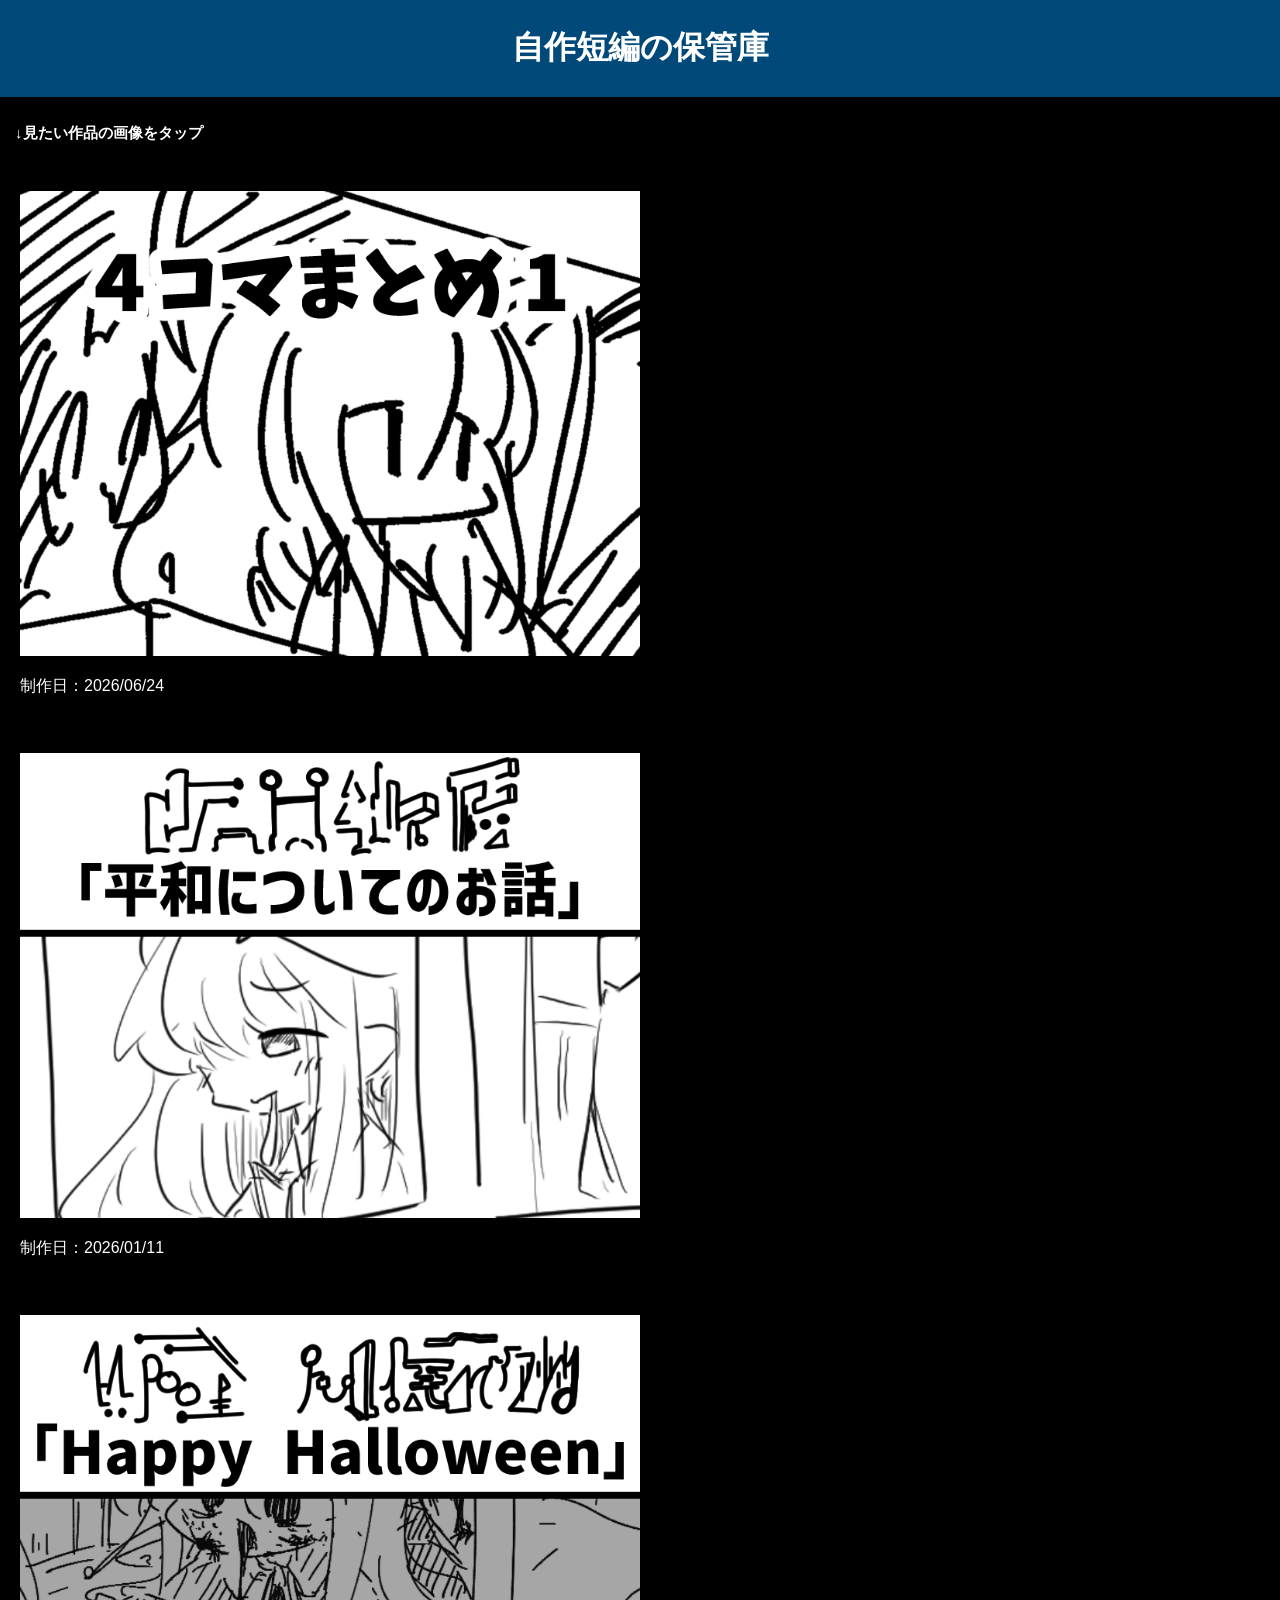
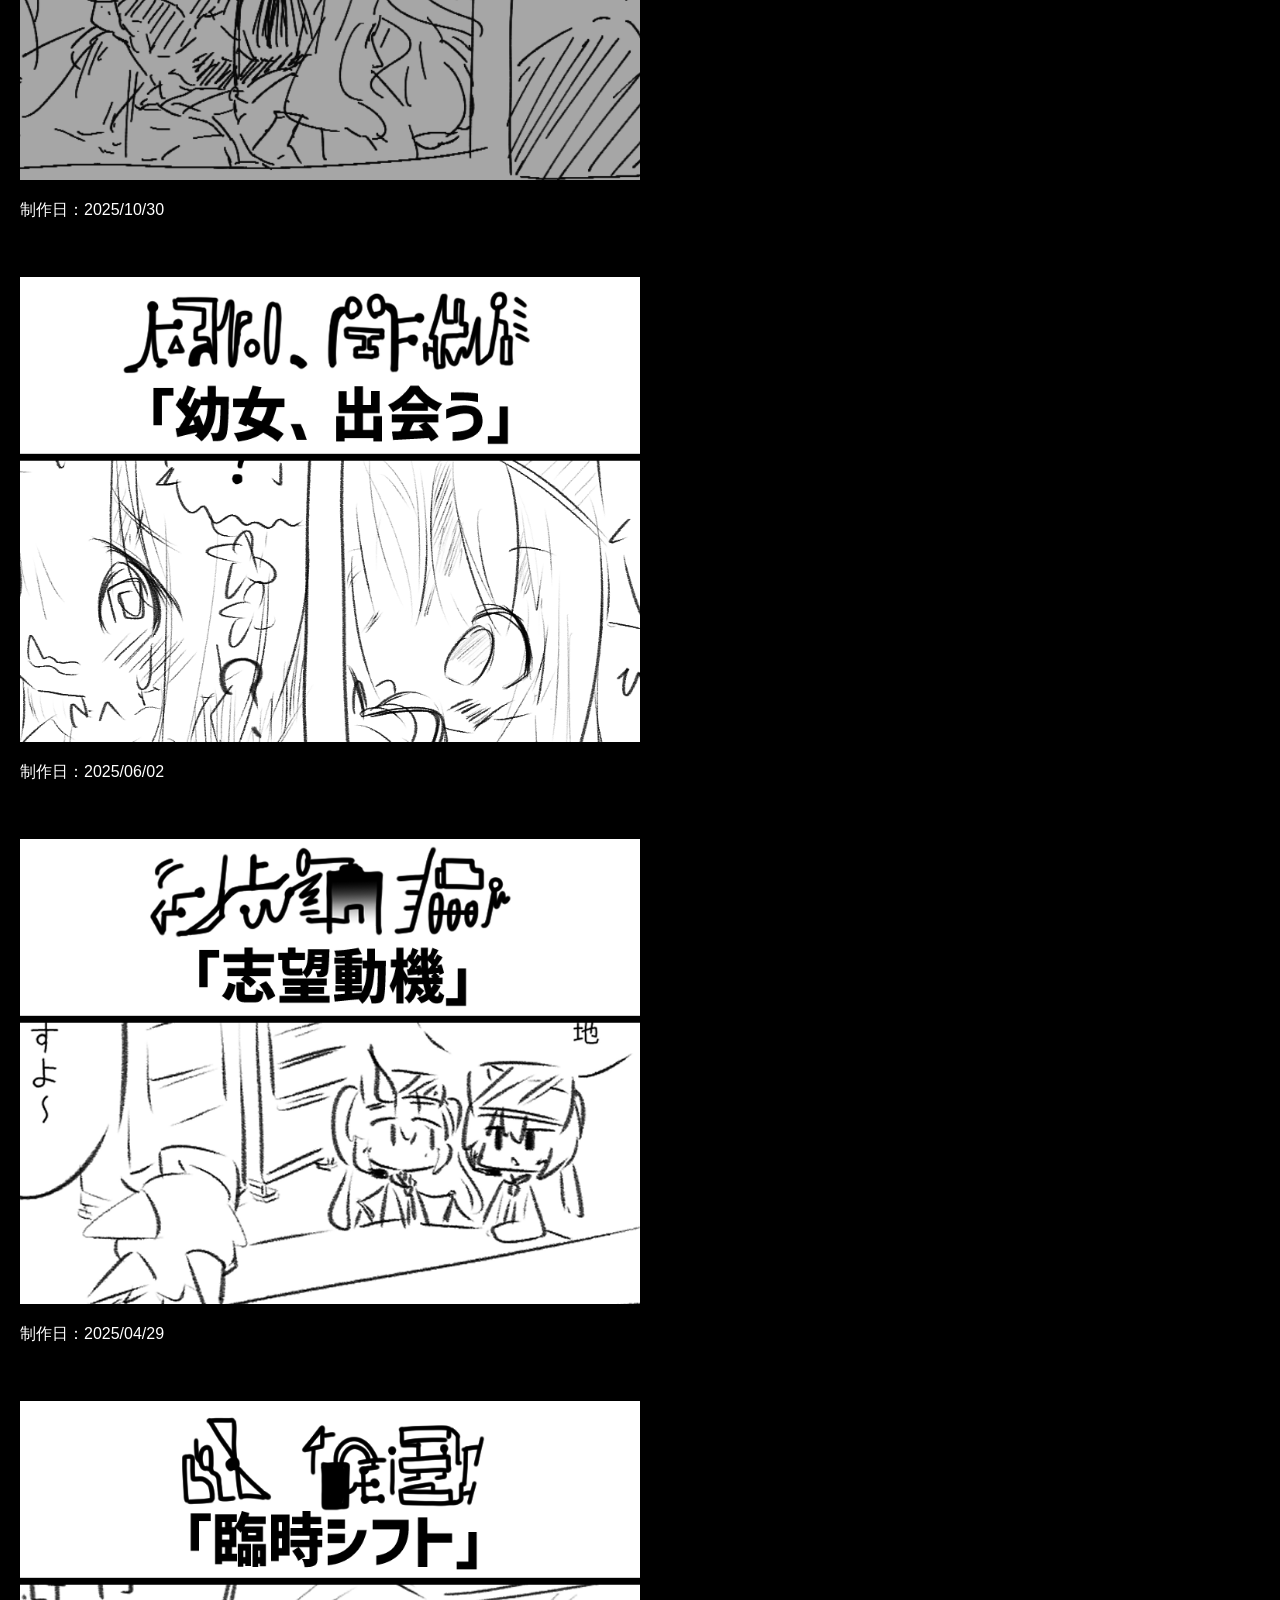
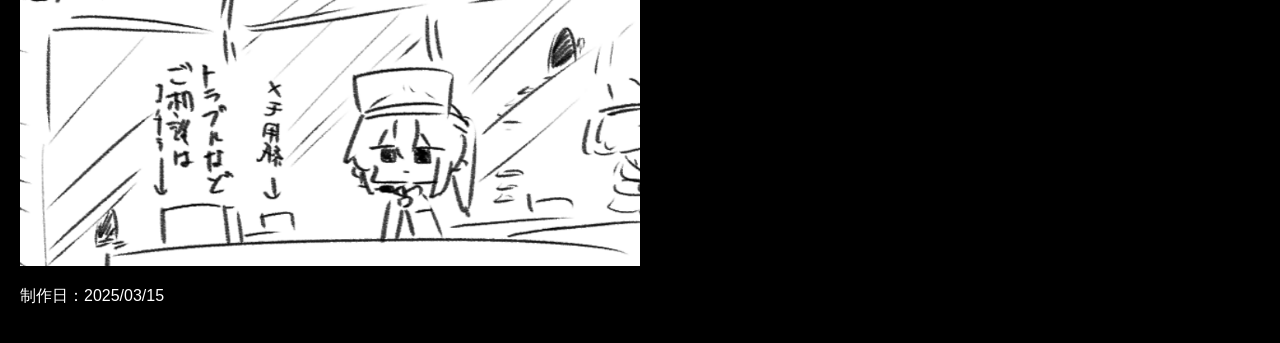
<file: index.html>
<!DOCTYPE html>
<html lang="ja">
<head>
<meta charset="UTF-8">
<meta name="viewport" content="width=device-width, initial-scale=1.0">
<title>HOME</title>
<link rel="stylesheet" href="css/style.css">
</head>
<body>

<div id="header">
    <h1>自作短編の保管庫</h1>
</div>

<h2>↓見たい作品の画像をタップ</h2>

<div class="gallery">

    <div class="item">
        <a a href="frkm1.html"><img src="img/smfrkm1.png"></a>
        <p>制作日：2026/06/24</p>
    </div>

    <div class="item">
        <a a href="heiwa.html"><img src="img/smheiwa.png"></a>
        <p>制作日：2026/01/11</p>
    </div>

    <div class="item">
        <a a href="halow.html"><img src="img/smhalow.png"></a>
        <p>制作日：2025/10/30</p>
    </div>

    <div class="item">
        <a a href="youjo.html"><img src="img/smyoujo.png"></a>
        <p>制作日：2025/06/02</p>
    </div>

    <div class="item">
        <a a href="douki.html"><img src="img/smdouki.png"></a>
        <p>制作日：2025/04/29</p>
    </div>

    <div class="item">
        <a a href="shift.html"><img src="img/smshift.png"></a>
        <p>制作日：2025/03/15</p>
    </div>

</div>

</body>
</html>
</file>
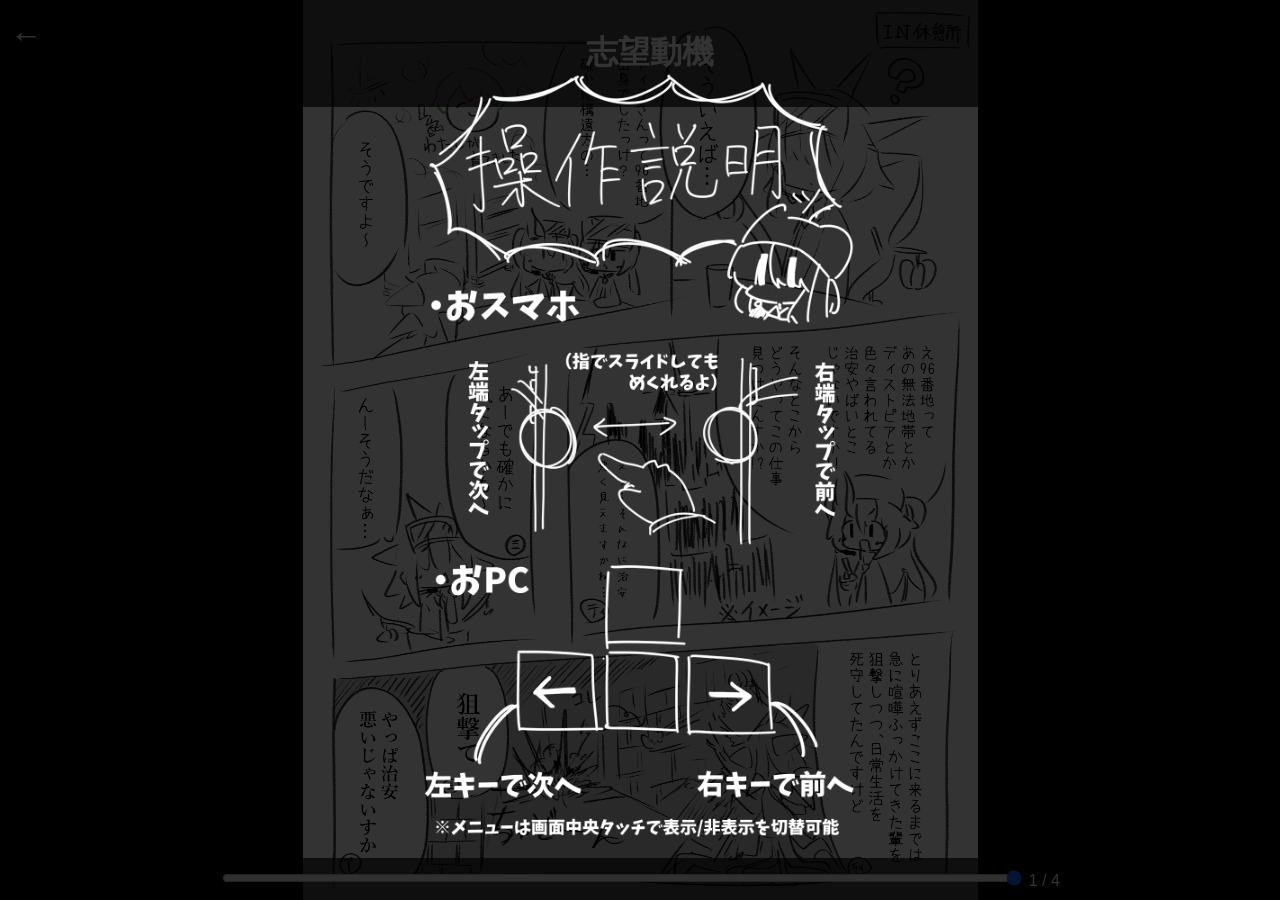
<file: douki.html>
<!DOCTYPE html>
<html lang="ja">
<head>
<meta charset="UTF-8">
<meta name="viewport" content="width=device-width, initial-scale=1.0">
<title>作品タイトル1</title>
<link rel="stylesheet" href="css/style_viewer.css">
</head>
<body>

<!-- ヘッダー -->
<div id="header">
    <h1><a href="index.html" class="back" style="margin: 0; padding-top: 7px;">←</a></h1>
    <h1>志望動機</h1>
</div>

<!-- 漫画表示 -->
<div id="viewer" data-folder="img/douki" data-count="4">
    <div id="pages"></div>
</div>

<!-- ページバー -->
<div id="footer">
    <input type="range" id="slider" min="1" max="5" value="1">
    <span id="pageNum">1 / 5</span>
</div>

<div id="overlay">
    <img src="img/navi.png" id="navi">
</div>

<script src="js/viewer.js"></script>
</body>
</html>
</file>
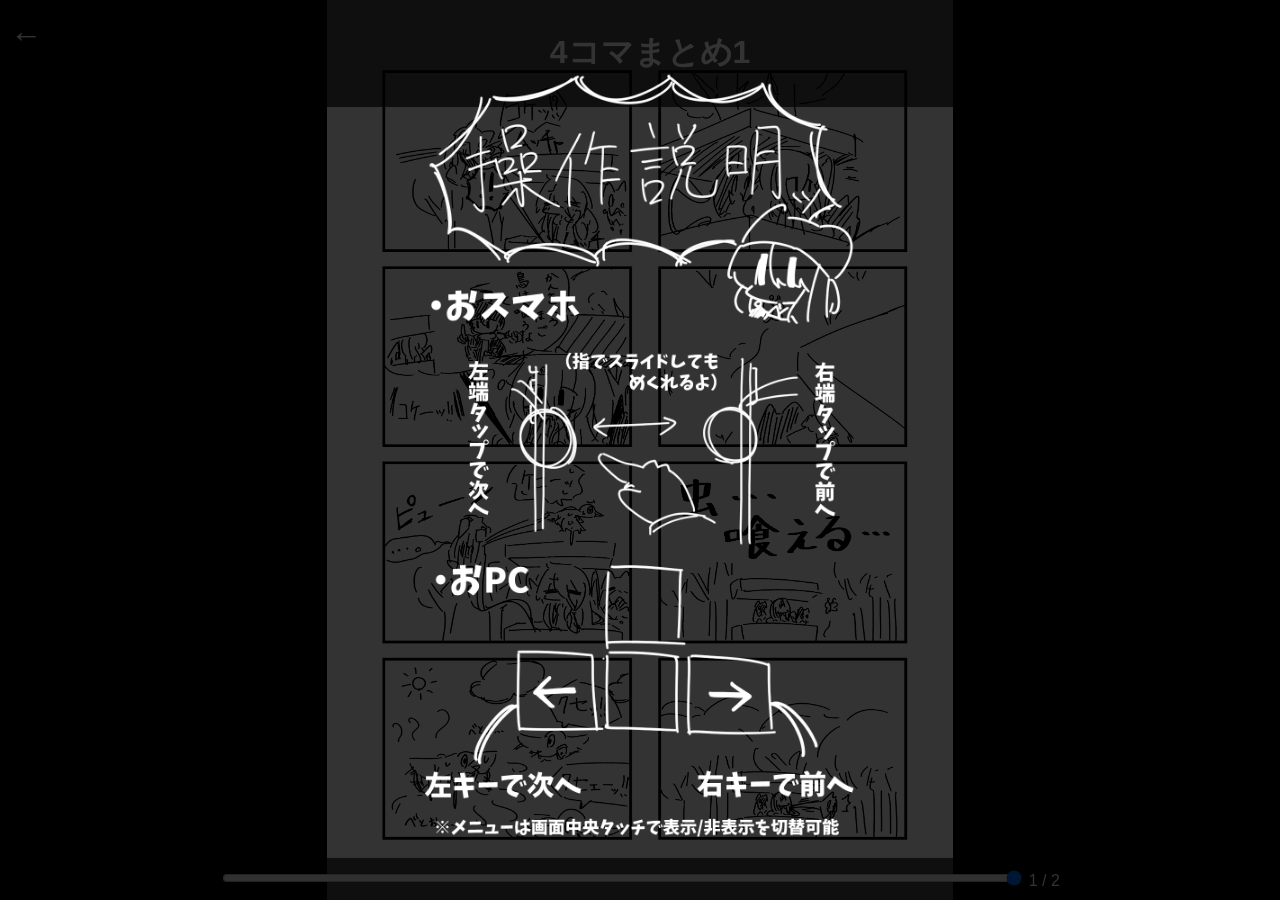
<file: frkm1.html>
<!DOCTYPE html>
<html lang="ja">
<head>
<meta charset="UTF-8">
<meta name="viewport" content="width=device-width, initial-scale=1.0">
<title>4コマまとめ1</title>
<link rel="stylesheet" href="css/style_viewer.css">
</head>
<body>

<!-- ヘッダー -->
<div id="header">
    <h1><a href="index.html" class="back" style="margin: 0; padding-top: 7px;">←</a></h1>
    <h1>4コマまとめ1</h1>
</div>

<!-- 漫画表示 -->
<div id="viewer" data-folder="img/frkm1" data-count="2">
    <div id="pages"></div>
</div>

<!-- ページバー -->
<div id="footer">
    <input type="range" id="slider" min="1" max="8" value="1">
    <span id="pageNum">1 / 2</span>
</div>

<div id="overlay">
    <img src="img/navi.png" id="navi">
</div>

<script src="js/viewer.js"></script>
</body>
</html>
</file>
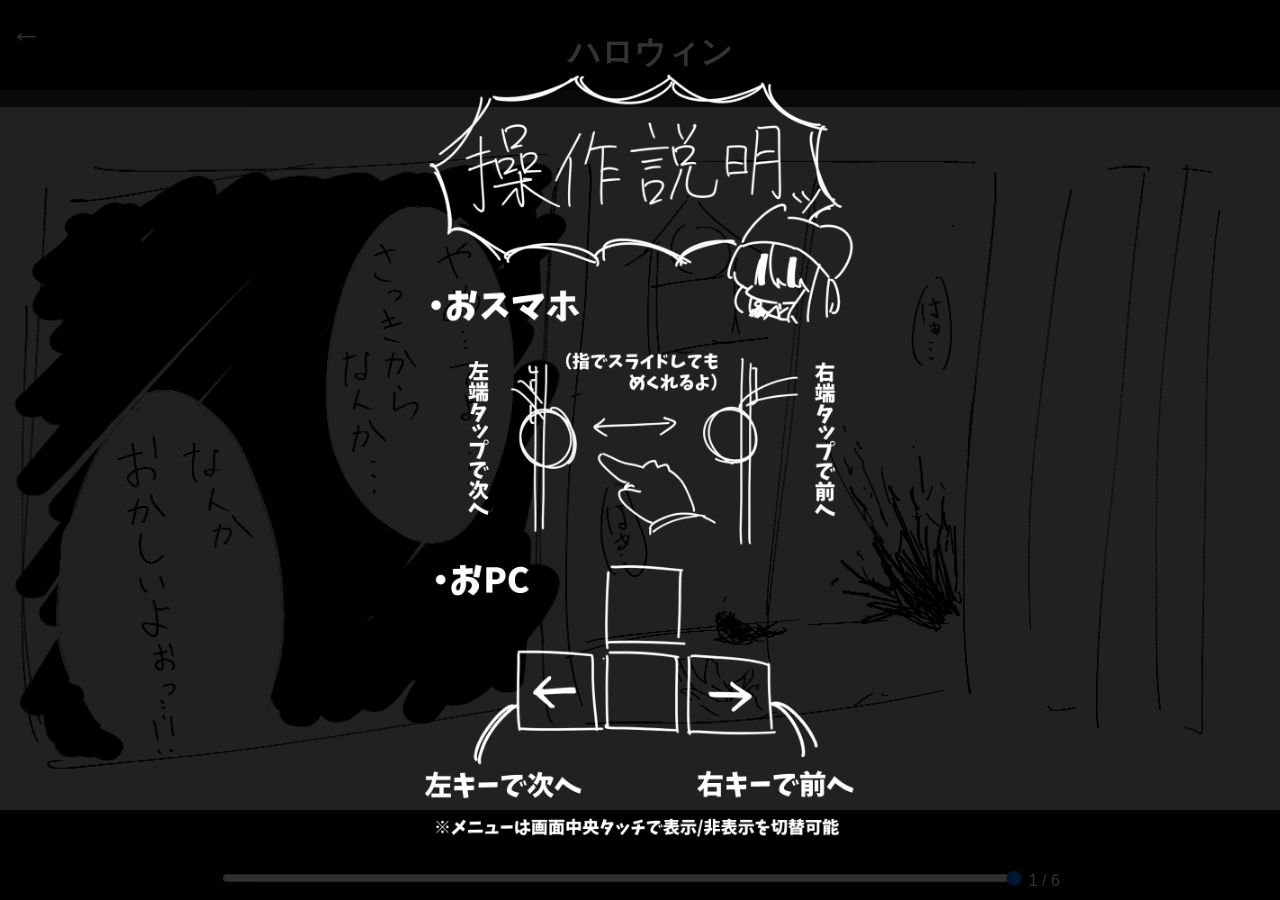
<file: halow.html>
<!DOCTYPE html>
<html lang="ja">
<head>
<meta charset="UTF-8">
<meta name="viewport" content="width=device-width, initial-scale=1.0">
<title>Happy Halloween</title>
<link rel="stylesheet" href="css/style_viewer.css">
</head>
<body>

<!-- ヘッダー -->
<div id="header">
    <h1><a href="index.html" class="back" style="margin: 0; padding-top: 7px;">←</a></h1>
    <h1>ハロウィン</h1>
</div>

<!-- 漫画表示 -->
<div id="viewer" data-folder="img/halow" data-count="6">
    <div id="pages"></div>
</div>

<!-- ページバー -->
<div id="footer">
    <input type="range" id="slider" min="1" max="6" value="1">
    <span id="pageNum">1 / 6</span>
</div>

<div id="overlay">
    <img src="img/navi.png" id="navi">
</div>

<script src="js/viewer.js"></script>
</body>
</html>
</file>
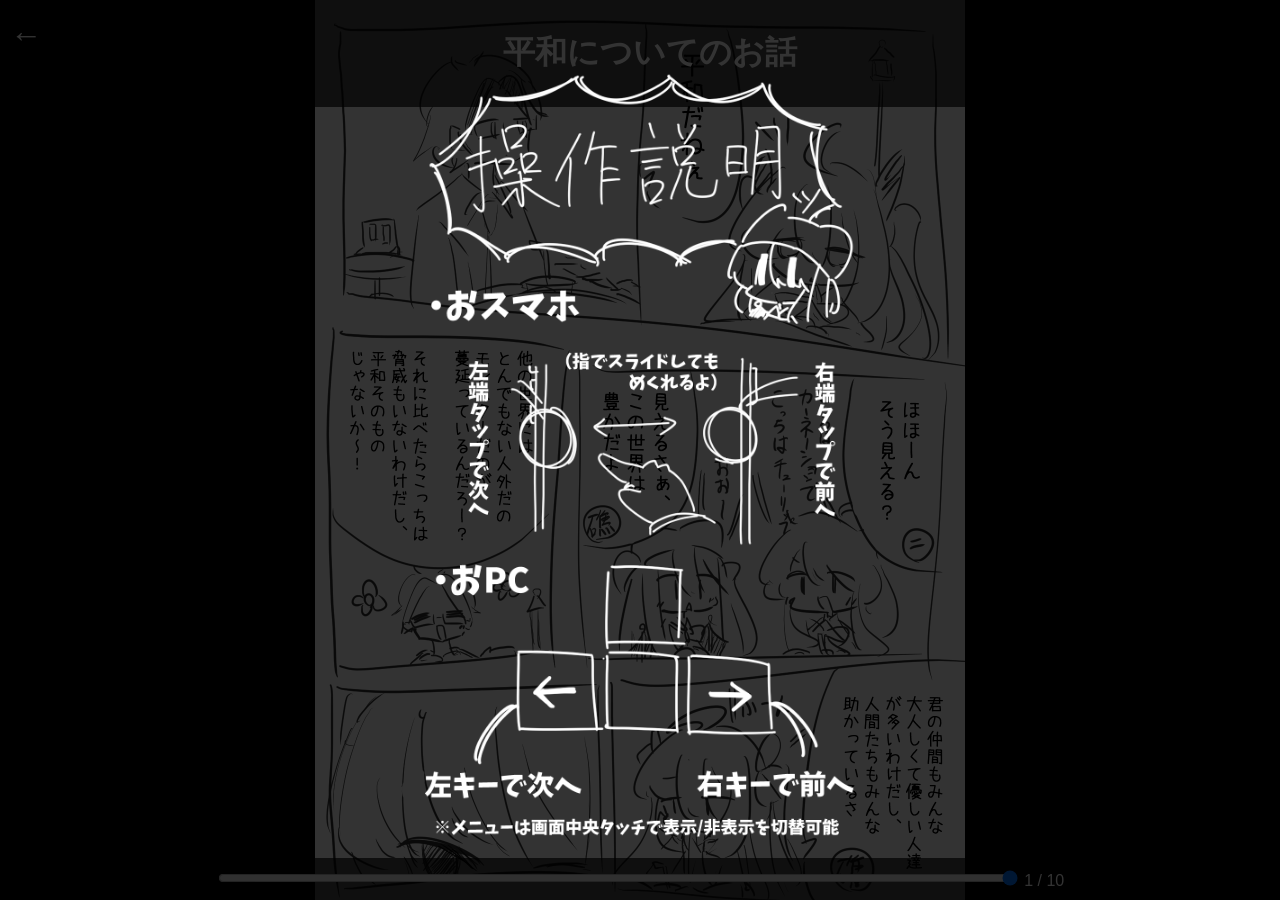
<file: heiwa.html>
<!DOCTYPE html>
<html lang="ja">
<head>
<meta charset="UTF-8">
<meta name="viewport" content="width=device-width, initial-scale=1.0">
<title>平和についてのお話</title>
<link rel="stylesheet" href="css/style_viewer.css">
</head>
<body>

<!-- ヘッダー -->
<div id="header">
    <h1><a href="index.html" class="back" style="margin: 0; padding-top: 7px;">←</a></h1>
    <h1>平和についてのお話</h1>
</div>

<!-- 漫画表示 -->
<div id="viewer" data-folder="img/heiwa" data-count="10">
    <div id="pages"></div>
</div>

<!-- ページバー -->
<div id="footer">
    <input type="range" id="slider" min="1" max="10" value="1">
    <span id="pageNum">1 / 5</span>
</div>

<div id="overlay">
    <img src="img/navi.png" id="navi">
</div>

<script src="js/viewer.js"></script>
</body>
</html>
</file>
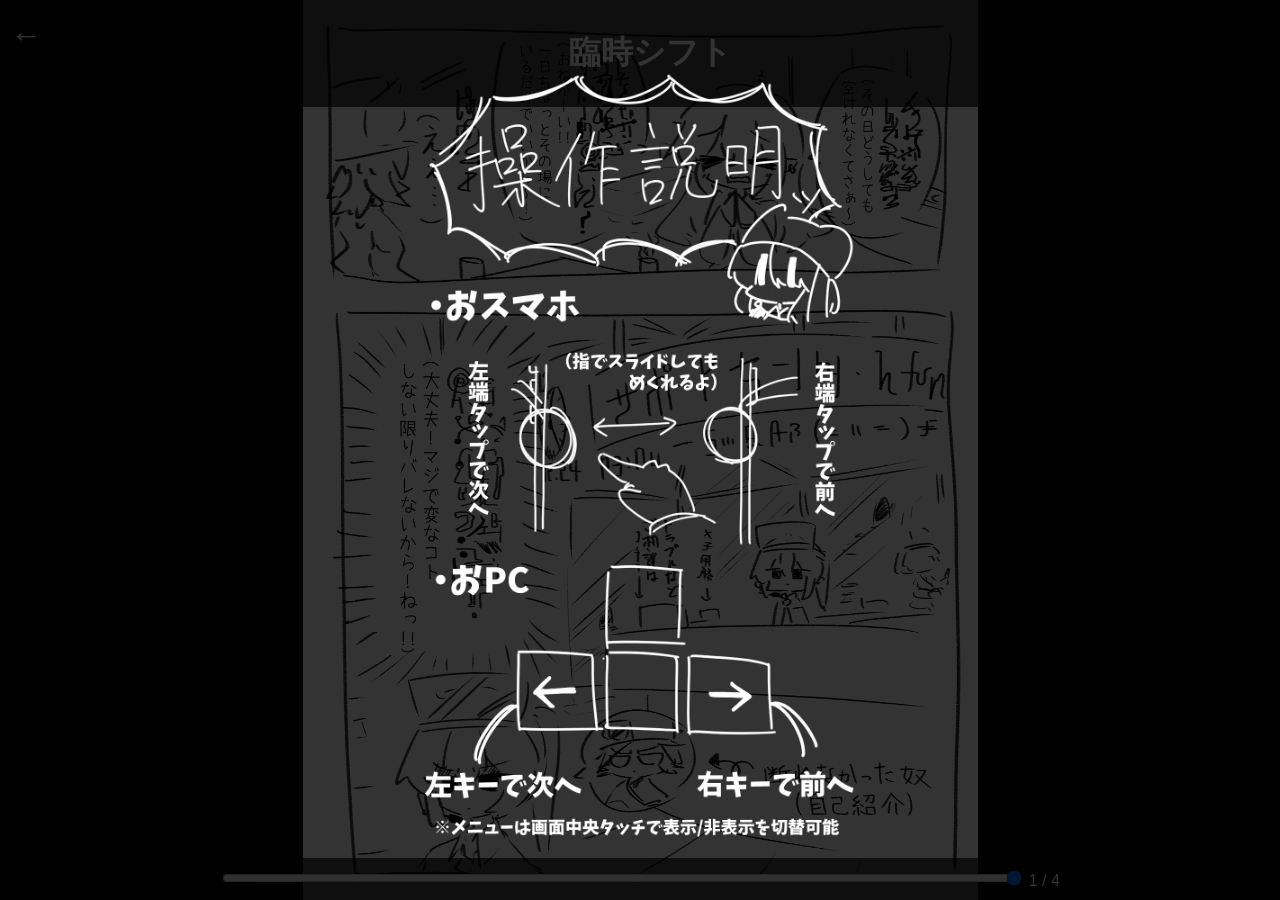
<file: shift.html>
<!DOCTYPE html>
<html lang="ja">
<head>
<meta charset="UTF-8">
<meta name="viewport" content="width=device-width, initial-scale=1.0">
<title>臨時シフト</title>
<link rel="stylesheet" href="css/style_viewer.css">
</head>
<body>

<!-- ヘッダー -->
<div id="header">
    <h1><a href="index.html" class="back" style="margin: 0; padding-top: 7px;">←</a></h1>
    <h1>臨時シフト</h1>
</div>

<!-- 漫画表示 -->
<div id="viewer" data-folder="img/shift" data-count="4">
    <div id="pages"></div>
</div>

<!-- ページバー -->
<div id="footer">
    <input type="range" id="slider" min="1" max="4" value="1">
    <span id="pageNum">1 / 4</span>
</div>

<div id="overlay">
    <img src="img/navi.png" id="navi">
</div>

<script src="js/viewer.js"></script>
</body>
</html>
</file>
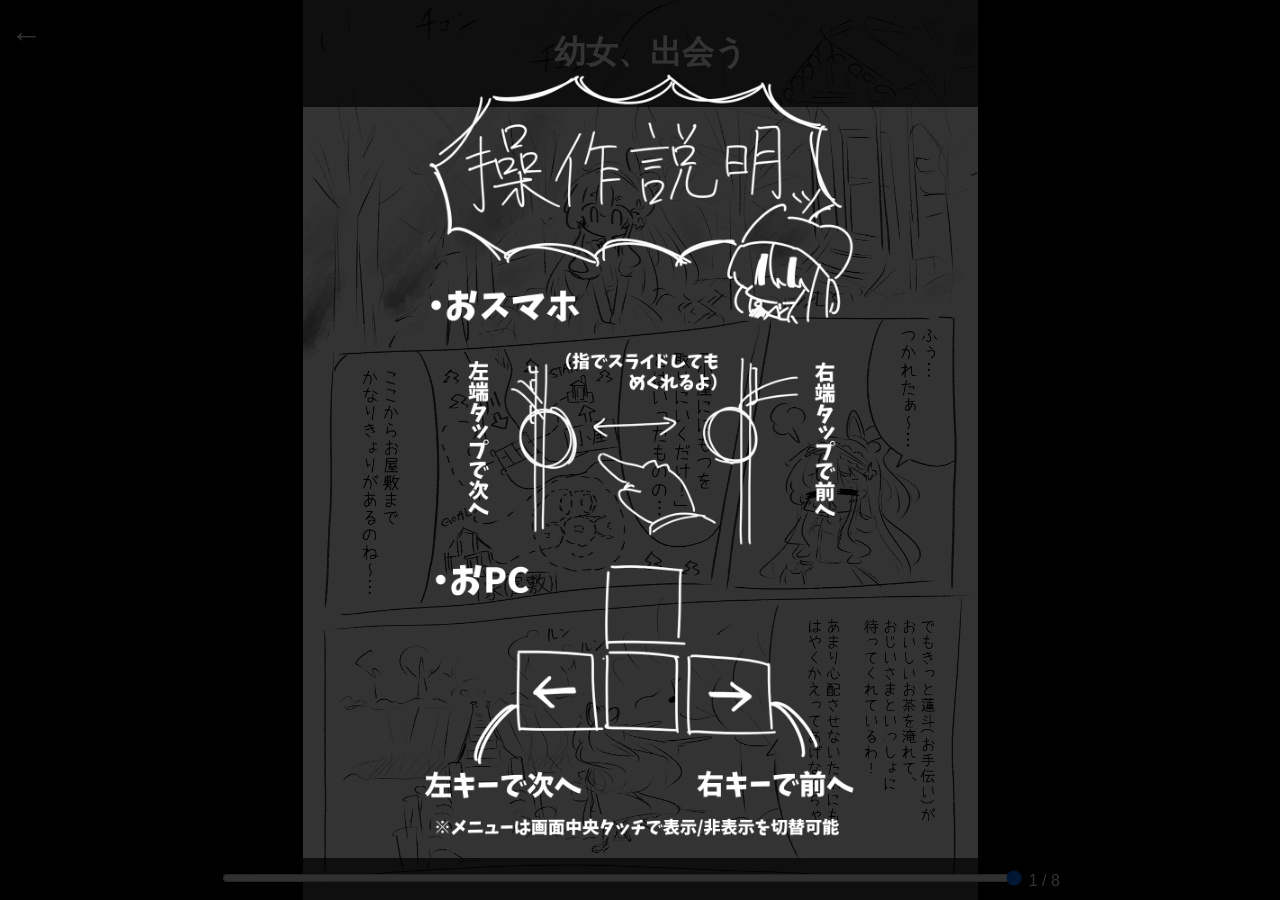
<file: youjo.html>
<!DOCTYPE html>
<html lang="ja">
<head>
<meta charset="UTF-8">
<meta name="viewport" content="width=device-width, initial-scale=1.0">
<title>幼女、出会う</title>
<link rel="stylesheet" href="css/style_viewer.css">
</head>
<body>

<!-- ヘッダー -->
<div id="header">
    <h1><a href="index.html" class="back" style="margin: 0; padding-top: 7px;">←</a></h1>
    <h1>幼女、出会う</h1>
</div>

<!-- 漫画表示 -->
<div id="viewer" data-folder="img/youjo" data-count="8">
    <div id="pages"></div>
</div>

<!-- ページバー -->
<div id="footer">
    <input type="range" id="slider" min="1" max="8" value="1">
    <span id="pageNum">1 / 8</span>
</div>

<div id="overlay">
    <img src="img/navi.png" id="navi">
</div>

<script src="js/viewer.js"></script>
</body>
</html>
</file>
<file: css/style.css>
body {
    margin: 0;
    font-family: sans-serif;
    background: black;
    color: white;
}

/* HOME */
.gallery {
    display: flex;
    flex-direction: column;
}

.item {
    padding: 20px;
    align-items: center;
}

.item img {
    width: 50%;
}

/* ヘッダー */
#header {
    top: 0;
    width: 100%;
    padding-top: 5px;
    padding-bottom: 5px;
    text-align: center;
    background: rgba(0, 104, 173, 0.7);
    color: rgb(255,255,255);
}

h2 {
    padding: 15px;
    color: white;
    font-size: 15px;
}

.back {
    position: absolute;
    color: white;
    text-decoration: none;
}

/* ビュー */
#viewer {
    height: 100vh;
    display: flex;
    justify-content: center;
    align-items: center;
    overflow: hidden;
    width: 100%;
    height: 100vh;
    position: relative;
}

#pages {
    display: flex;
    flex-direction: row-reverse;
    height: 100%;
    transition: transform 0.3s ease;
}

.page {
    min-width: 100%;
    display: flex;
    justify-content: center;
    align-items: center;
}

.page img {
    max-width: 100%;
    max-height: 100%;
    object-fit: contain;
}

#slider {
    transform: scaleX(-1);
    width: 80%; /* ←ここで長さ調整（おすすめ80〜90%） */
    max-width: 800px; /* PCで伸びすぎ防止 */
}

/* フッター */
#footer {
    position: fixed;
    bottom: 0;
    width: 100%;
    text-align: center;
    background: rgba(0,0,0,0.7);
    padding: 10px;
    transition: opacity 0.3s;

    z-index: 1000;
}

/* 非表示 */
.hide {
    opacity: 0;
    pointer-events: none;
}

#overlay {
    position: fixed;
    top: 0;
    left: 0;
    width: 100%;
    height: 100%;

    background: rgba(0,0,0,0.8);
    display: flex;
    justify-content: center;
    align-items: center;

    z-index: 9999;
    opacity: 1;
    transition: opacity 0.5s ease;
}

#overlay.hide {
    opacity: 0;
    pointer-events: none;
}

/* ナビ画像 */
#navi {
    max-width: 90%;
    max-height: 90%;
    animation: fadeIn 0.8s ease;
}

@keyframes fadeIn {
    from {
        opacity: 0;
        transform: scale(0.95);
    }
    to {
        opacity: 1;
        transform: scale(1);
    }
}

@media (max-width: 768px) {

    .item img {
        width: 100%;
    }

    #header h1 {
        font-size: 20px;
    }

    .back {
        font-size: 24px;
        top: 15px;
    }

    #footer {
        padding: 20px;
    }

    #slider {
        width: 60%;
    }

    #slider::-webkit-slider-thumb {
        width: 24px;
        height: 24px;
    }

    #pageNum {
        font-size: 18px;
    }
}
</file>
<file: css/style_viewer.css>
body {
    margin: 0;
    font-family: sans-serif;
    background: black;
    color: white;
}

/* HOME */
.gallery {
    display: flex;
    flex-direction: column;
}

.item {
    display: flex;
    align-items: center;
    padding: 10px;
    text-decoration: none;
    color: white;
}

.item img {
    width: 150px;
    margin-right: 15px;
}

/* ヘッダー */
#header {
    position: fixed;
    top: 0;
    width: 100%;
    text-align: center;
    background: rgba(0,0,0,0.7);
    padding: 10px;
    transition: opacity 0.3s;

    z-index: 1000;
}

.back {
    position: absolute;
    left: 10px;
    top: 10px;
    color: white;
    text-decoration: none;
}

/* ビュー */
#viewer {
    height: 100vh;
    display: flex;
    justify-content: center;
    align-items: center;
    overflow: hidden;
    width: 100%;
    height: 100vh;
    position: relative;
}

#pages {
    display: flex;
    flex-direction: row-reverse;
    height: 100%;
    transition: transform 0.3s ease;
}

.page {
    min-width: 100%;
    display: flex;
    justify-content: center;
    align-items: center;
}

.page img {
    max-width: 100%;
    max-height: 100%;
    object-fit: contain;
}

#slider {
    transform: scaleX(-1);
    width: 80%; /* ←ここで長さ調整（おすすめ80〜90%） */
    max-width: 800px; /* PCで伸びすぎ防止 */
}

/* フッター */
#footer {
    position: fixed;
    bottom: 0;
    width: 100%;
    text-align: center;
    background: rgba(0,0,0,0.7);
    padding-top: 10px;
    padding-bottom: 10px;
    transition: opacity 0.3s;

    z-index: 1000;
}

/* 非表示 */
.hide {
    opacity: 0;
    pointer-events: none;
}

#overlay {
    position: fixed;
    top: 0;
    left: 0;
    width: 100%;
    height: 100%;

    background: rgba(0,0,0,0.8);
    display: flex;
    justify-content: center;
    align-items: center;

    z-index: 9999;
    opacity: 1;
    transition: opacity 0.5s ease;
}

#overlay.hide {
    opacity: 0;
    pointer-events: none;
}

/* ナビ画像 */
#navi {
    max-width: 90%;
    max-height: 90%;
    animation: fadeIn 0.8s ease;
}

@keyframes fadeIn {
    from {
        opacity: 0;
        transform: scale(0.95);
    }
    to {
        opacity: 1;
        transform: scale(1);
    }
}

@media (max-width: 768px) {

    #header h1 {
        font-size: 20px;
    }

    .back {
        font-size: 24px;
        left: 15px;
        top: 15px;
    }

    #footer {
        padding-bottom: 20px;
    }

    #slider {
        width: 60%;
    }

    #slider::-webkit-slider-thumb {
        width: 24px;
        height: 24px;
    }

    #pageNum {
        font-size: 18px;
    }
}
</file>
